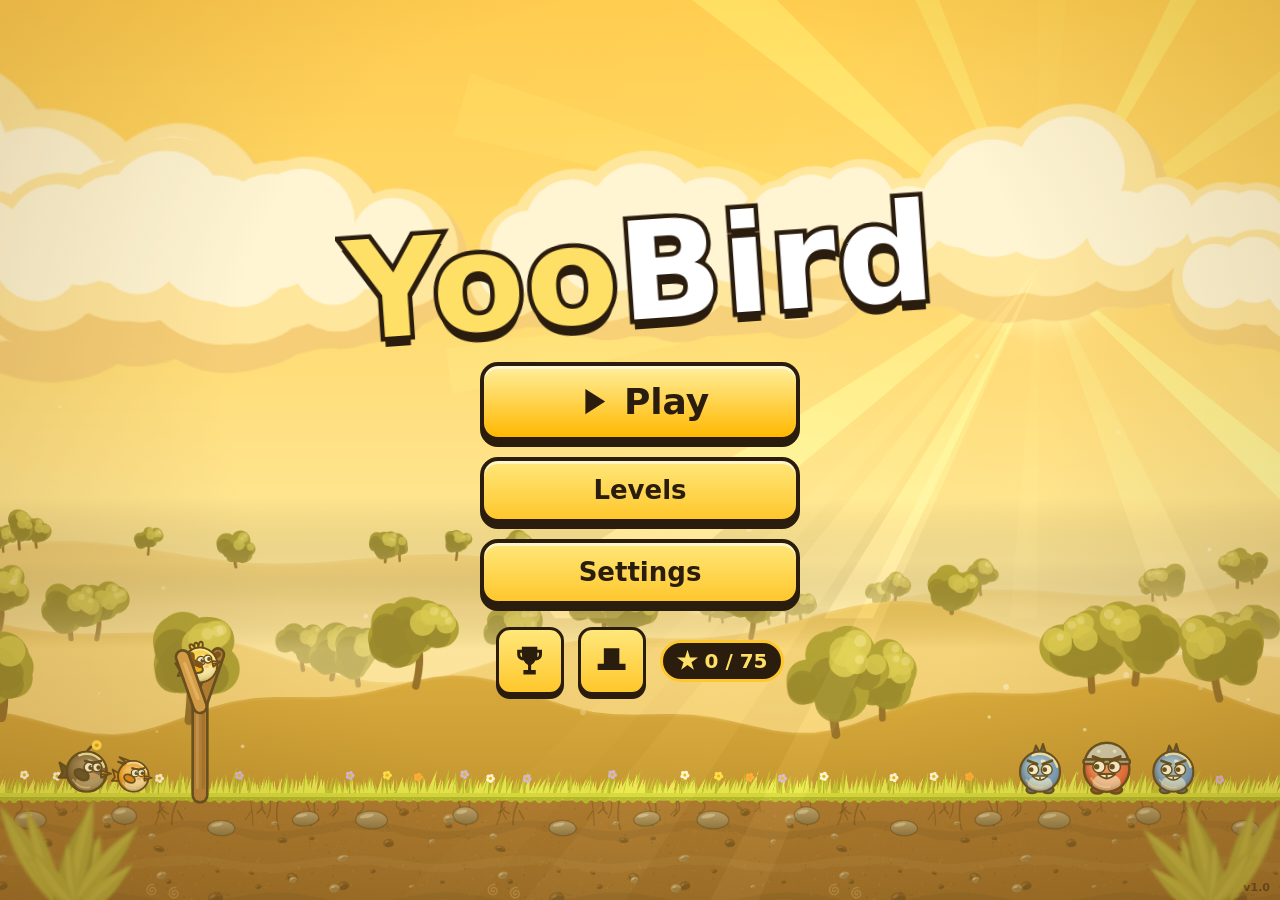
<file: index.html>
<!DOCTYPE html>
<html lang="ru">
<head>
  <meta charset="utf-8">
  <meta name="viewport" content="width=device-width, initial-scale=1, maximum-scale=1, user-scalable=no, viewport-fit=cover">
  <meta name="theme-color" content="#FFC72C">
  <title>YooBird</title>
  <link rel="stylesheet" href="style.css">
</head>
<body>
  <div id="app">
    <canvas id="game"></canvas>

    <!-- Игровой HUD -->
    <div id="hud" class="hidden">
      <div class="hud-left">
        <button class="icon-btn" data-action="pause" aria-label="Пауза">
          <svg viewBox="0 0 24 24"><rect x="6" y="5" width="4" height="14" rx="1.5"/><rect x="14" y="5" width="4" height="14" rx="1.5"/></svg>
        </button>
        <button class="icon-btn" data-action="restart" aria-label="Заново">
          <svg viewBox="0 0 24 24"><path d="M12 5V2L7 6l5 4V7a5 5 0 1 1-5 5H5a7 7 0 1 0 7-7z"/></svg>
        </button>
      </div>
      <div class="hud-mid"><div class="hud-title" id="hud-level"></div><div class="hud-enemies" aria-label="Осталось врагов"><i></i><b id="hud-enemies">0</b></div></div>
      <div class="hud-score"><span data-i18n="score">Очки</span><b id="hud-score">0</b><div class="star-bar"><span id="star-fill"></span><i id="star-t1"></i><i id="star-t2"></i></div></div>
    </div>

    <!-- Бустеры: по одному бесплатно за попытку -->
    <div id="boosters" class="hidden">
      <button class="boost" data-action="booster" data-b="sight" id="b-sight" aria-label="Прицел">
        <svg viewBox="0 0 24 24"><circle cx="12" cy="12" r="7" fill="none"/><circle cx="12" cy="12" r="2"/><path d="M12 1v5M12 18v5M1 12h5M18 12h5" fill="none"/></svg>
        <i>1</i><span data-i18n="bSight">Прицел</span>
      </button>
      <button class="boost" data-action="booster" data-b="power" id="b-power" aria-label="Мощь">
        <svg viewBox="0 0 24 24"><path d="M13 2L4 14h6l-1 8 9-12h-6z"/></svg>
        <i>1</i><span data-i18n="bPower">Мощь</span>
      </button>
      <button class="boost" data-action="booster" data-b="quake" id="b-quake" aria-label="Землетрясение">
        <svg viewBox="0 0 24 24"><path d="M2 14l3-4 3 6 3-9 3 8 3-5 3 4 2-2" fill="none"/><path d="M2 20h20" fill="none"/></svg>
        <i>1</i><span data-i18n="bQuake">Тряска</span>
      </button>
    </div>

    <!-- Ядерка: за просмотр рекламы, одна на попытку -->
    <button id="nuke-btn" class="hidden" data-action="nuke" aria-label="Царь-Бомба">
      <svg viewBox="0 0 24 24" class="tre"><circle cx="11" cy="14.5" r="7.5"/><path d="M5.6 8.2 5 3.6l2.6 2L10 2.6l2.4 3 2.6-2-.6 4.6z" fill="#FFF1A8"/><path d="M16.4 9.4c1.6-1.4 2.6-2.8 2.4-4.4" fill="none" stroke-width="1.8" stroke-linecap="round"/><circle cx="19" cy="4.2" r="1.6" fill="#FF6B1F"/><ellipse cx="8.4" cy="12.4" rx="2" ry="1.1" fill="rgba(255,255,255,.35)" transform="rotate(-35 8.4 12.4)"/></svg>
      <b class="ad-badge"><svg viewBox="0 0 24 24"><path d="M8 5v14l11-7z"/></svg></b>
      <b class="stock-badge" id="nuke-stock"></b>
      <span data-i18n="bNuke">Царь-Бомба</span>
    </button>

    <div id="toast" class="hidden"></div>
    <div id="level-banner" class="hidden"><b></b><span></span></div>
    <div id="ach-toast" class="hidden"><svg viewBox="0 0 24 24"><path d="M7 3h10v2h3v3a4 4 0 0 1-4 4h-.3A5 5 0 0 1 13 14.9V18h3v3H8v-3h3v-3.1A5 5 0 0 1 8.3 12H8a4 4 0 0 1-4-4V5h3zm0 4H6v1a2 2 0 0 0 1.2 1.8zm10 0v2.8A2 2 0 0 0 18 8V7z"/></svg><div><small data-i18n="achNew">Достижение!</small><b></b></div></div>

    <!-- Загрузка -->
    <section id="screen-loading" class="screen">
      <div class="logo">Yoo<span>Bird</span></div>
      <div class="loader"><span></span></div>
      <p class="muted" data-i18n="loading">Загрузка…</p>
      <p class="tip" id="load-tip"></p>
      <div class="age-mark" aria-label="Возрастное ограничение 6+">6+</div>
    </section>

    <!-- Переход между уровнями: явная загрузка (межстраничная реклама показывается только здесь) -->
    <section id="screen-transit" class="screen hidden">
      <div class="loader"><span></span></div>
      <p class="muted" data-i18n="loadingLevel">Загружаем уровень…</p>
    </section>

    <!-- Ядерка за рекламу: перед показом прямо говорим, что получит игрок -->
    <section id="screen-nuke" class="screen modal hidden">
      <div class="panel">
        <h2 class="title" data-i18n="nukeTitle">Царь-Бомба</h2>
        <p class="muted" data-i18n="nukeDesc">Посмотри рекламу — и сбрось Царь-Бомбу: она сносит половину уровня. Одна на попытку.</p>
        <p class="tip" id="nuke-offer-how"></p>
        <button class="btn btn-ad btn-big" data-action="nuke-ad">
          <svg viewBox="0 0 24 24"><rect x="2" y="5" width="20" height="14" rx="3"/><path d="M10 9v6l5-3z" fill="#FFC72C"/></svg>
          <span data-i18n="nukeWatch">Смотреть рекламу</span>
        </button>
        <button class="btn btn-small" data-action="nuke-cancel"><span data-i18n="nukeCancel">Не сейчас</span></button>
      </div>
    </section>

    <!-- Главное меню -->
    <section id="screen-menu" class="screen hidden">
      <div class="logo">Yoo<span>Bird</span></div>
      <div class="menu-col">
        <button class="btn btn-big" data-action="play">
          <svg viewBox="0 0 24 24"><path d="M8 5v14l11-7z"/></svg><span data-i18n="play">Играть</span>
        </button>
        <button class="btn" data-action="levels"><span data-i18n="levels">Уровни</span></button>
        <button class="btn" data-action="settings"><span data-i18n="settings">Настройки</span></button>
      </div>
      <div class="menu-row">
        <button class="icon-btn big" data-action="ach" aria-label="Достижения"><svg viewBox="0 0 24 24"><path d="M7 3h10v2h3v3a4 4 0 0 1-4 4h-.3A5 5 0 0 1 13 14.9V18h3v3H8v-3h3v-3.1A5 5 0 0 1 8.3 12H8a4 4 0 0 1-4-4V5h3zm0 4H6v1a2 2 0 0 0 1.2 1.8zm10 0v2.8A2 2 0 0 0 18 8V7z"/></svg></button>
        <button class="icon-btn big" data-action="wardrobe" aria-label="Наряды"><svg viewBox="0 0 24 24"><path d="M7 4h10v10h4v4H3v-4h4z"/></svg></button>
        <button class="icon-btn big vk-only hidden" data-action="share" aria-label="Поделиться"><svg viewBox="0 0 24 24"><path d="M18 16a3 3 0 0 0-2.4 1.2l-6.7-3.5a3 3 0 0 0 0-1.4l6.7-3.5A3 3 0 1 0 15 7c0 .2 0 .5.1.7L8.4 11.2a3 3 0 1 0 0 3.6l6.7 3.5A3 3 0 1 0 18 16z"/></svg></button>
        <button class="icon-btn big vk-only hidden" data-action="favorite" aria-label="В избранное"><svg viewBox="0 0 24 24"><path d="M12 2l3 6.6 7.1.8-5.3 4.8 1.5 7-6.3-3.6-6.3 3.6 1.5-7L1.9 9.4 9 8.6z"/></svg></button>
        <div class="total-stars"><i></i><b class="ts-val">0 / 75</b></div>
      </div>
      <div class="version">v1.0</div>
    </section>

    <!-- Выбор уровня -->
    <section id="screen-levels" class="screen hidden">
      <div class="levels-head"><h2 class="title" data-i18n="levels">Уровни</h2><div class="total-stars"><i></i><b class="ts-val">0 / 45</b></div></div>
      <div class="world-bar">
        <button class="icon-btn world-arrow" id="world-prev" data-action="world-prev" aria-label="Предыдущий мир"><svg viewBox="0 0 24 24"><path d="M15 5l-7 7 7 7z"/></svg></button>
        <div class="world-title"><b id="world-name"></b><span class="world-dots"><i></i><i></i></span></div>
        <button class="icon-btn world-arrow" id="world-next" data-action="world-next" aria-label="Следующий мир"><svg viewBox="0 0 24 24"><path d="M9 5l7 7-7 7z"/></svg></button>
      </div>
      <div id="level-grid" class="level-grid"></div>
      <button class="btn btn-small" data-action="back"><span data-i18n="back">Назад</span></button>
    </section>

    <!-- Настройки -->
    <section id="screen-settings" class="screen modal hidden">
      <div class="panel">
        <h2 class="title" data-i18n="settings">Настройки</h2>
        <div class="row">
          <span data-i18n="music">Музыка</span>
          <button class="toggle" id="tg-music" data-action="toggle-music"><i></i></button>
        </div>
        <div class="row">
          <span data-i18n="sounds">Звуки</span>
          <button class="toggle" id="tg-sfx" data-action="toggle-sfx"><i></i></button>
        </div>
        <div class="row">
          <span data-i18n="language">Язык</span>
          <div class="seg">
            <button data-action="lang" data-lang="ru">RU</button>
            <button data-action="lang" data-lang="en">EN</button>
          </div>
        </div>
        <div class="row">
          <span data-i18n="vibration">Вибрация</span>
          <button class="toggle" id="tg-vib" data-action="toggle-vib"><i></i></button>
        </div>
        <button class="btn btn-small btn-danger" data-action="reset" id="btn-reset"><span data-i18n="reset">Сбросить прогресс</span></button>
        <button class="btn btn-small" data-action="back"><span data-i18n="back">Назад</span></button>
      </div>
    </section>

    <!-- Пауза -->
    <section id="screen-pause" class="screen modal hidden">
      <div class="panel">
        <h2 class="title" data-i18n="pause">Пауза</h2>
        <p class="tip" id="pause-tip"></p>
        <button class="btn" data-action="resume"><span data-i18n="resume">Продолжить</span></button>
        <button class="btn" data-action="restart"><span data-i18n="restart">Заново</span></button>
        <div class="row-btns">
          <button class="icon-btn big" data-action="toggle-music" id="pz-music" aria-label="Музыка">
            <svg viewBox="0 0 24 24"><path d="M9 18V6l10-2v12"/><circle cx="6.5" cy="18" r="2.5"/><circle cx="16.5" cy="16" r="2.5"/></svg>
          </button>
          <button class="icon-btn big" data-action="toggle-sfx" id="pz-sfx" aria-label="Звуки">
            <svg viewBox="0 0 24 24"><path d="M4 9h4l5-4v14l-5-4H4z"/><path class="wave" d="M16 8.5a5 5 0 0 1 0 7M18.5 6a8.5 8.5 0 0 1 0 12" fill="none"/></svg>
          </button>
          <button class="icon-btn big" data-action="menu" aria-label="Меню">
            <svg viewBox="0 0 24 24"><path d="M3 11l9-8 9 8v10h-6v-6H9v6H3z"/></svg>
          </button>
        </div>
      </div>
    </section>

    <!-- Победа -->
    <section id="screen-win" class="screen modal hidden">
      <div class="panel">
        <h2 class="title" data-i18n="winTitle">Уровень пройден!</h2>
        <div class="stars"><i></i><i></i><i></i></div>
        <div class="result-score"><b id="win-score">0</b></div>
        <div class="muted"><span data-i18n="best">Рекорд</span>: <span id="win-best">0</span> <span id="win-record" class="badge hidden" data-i18n="newRecord">Новый рекорд!</span></div>
        <div class="win-stats" id="win-stats"></div>
        <div class="muted" id="win-next"></div>
        <div class="badge win-nuke hidden" id="win-nuke" data-i18n="nukeEarned">+1 Царь-Бомба в запас за три звезды!</div>
        <p id="win-alldone" class="muted hidden" data-i18n="allDone"></p>
        <div class="row-btns">
          <button class="icon-btn big" data-action="menu" aria-label="Меню"><svg viewBox="0 0 24 24"><path d="M3 11l9-8 9 8v10h-6v-6H9v6H3z"/></svg></button>
          <button class="icon-btn big" data-action="restart" aria-label="Заново"><svg viewBox="0 0 24 24"><path d="M12 5V2L7 6l5 4V7a5 5 0 1 1-5 5H5a7 7 0 1 0 7-7z"/></svg></button>
          <button class="icon-btn big vk-only hidden" data-action="share" aria-label="Поделиться"><svg viewBox="0 0 24 24"><path d="M18 16a3 3 0 0 0-2.4 1.2l-6.7-3.5a3 3 0 0 0 0-1.4l6.7-3.5A3 3 0 1 0 15 7c0 .2 0 .5.1.7L8.4 11.2a3 3 0 1 0 0 3.6l6.7 3.5A3 3 0 1 0 18 16z"/></svg></button>
          <button class="btn btn-next" data-action="next" id="btn-next"><span data-i18n="next">Дальше</span><svg viewBox="0 0 24 24"><path d="M8 5v14l11-7z"/></svg></button>
        </div>
        <button class="btn btn-ad btn-small" data-action="ad-boost" id="btn-boost-ad">
          <svg viewBox="0 0 24 24"><rect x="2" y="5" width="20" height="14" rx="3"/><path d="M10 9v6l5-3z" fill="#3D8BFD"/></svg>
          <span data-i18n="adBoost">Реклама: бустеры ×2 на следующем уровне</span>
        </button>
      </div>
    </section>

    <!-- Поражение -->
    <section id="screen-lose" class="screen modal hidden">
      <div class="panel">
        <h2 class="title" data-i18n="loseTitle">Чувачки уцелели!</h2>
        <p class="muted" id="lose-left"></p>
        <p class="tip" id="lose-tip"></p>
        <button class="btn btn-big" data-action="retry"><span data-i18n="retry">Попробовать ещё раз</span></button>
        <button class="btn btn-ad" data-action="watch-ad" id="btn-ad">
          <svg viewBox="0 0 24 24"><rect x="2" y="5" width="20" height="14" rx="3"/><path d="M10 9v6l5-3z" fill="#FFC72C"/></svg>
          <span data-i18n="watchAd">Реклама: +1 птенец</span> <em id="ad-left">(2)</em>
        </button>
        <button class="btn btn-small" data-action="menu"><span data-i18n="menu">Меню</span></button>
      </div>
    </section>

    <!-- Достижения -->
    <section id="screen-ach" class="screen modal hidden">
      <div class="panel wide">
        <h2 class="title" data-i18n="achTitle">Достижения</h2>
        <div id="ach-list" class="ach-list"></div>
        <button class="btn btn-small" data-action="close-ach"><span data-i18n="back">Назад</span></button>
      </div>
    </section>

    <!-- Наряды птенцов -->
    <section id="screen-wardrobe" class="screen modal hidden">
      <div class="panel wide">
        <h2 class="title" data-i18n="wardTitle">Наряды</h2>
        <p class="muted" data-i18n="wardSub">Открываются за звёзды</p>
        <div id="skin-list" class="skin-list"></div>
        <button class="btn btn-small" data-action="close-wardrobe"><span data-i18n="back">Назад</span></button>
      </div>
    </section>

    <!-- Карточка знакомства с новым элементом -->
    <section id="screen-intro" class="screen modal hidden">
      <div class="panel intro-card">
        <small class="intro-new" data-i18n="introNew">Новинка!</small>
        <canvas id="intro-canvas" width="480" height="360"></canvas>
        <h2 class="title" id="intro-title"></h2>
        <p class="muted" id="intro-text"></p>
        <button class="btn" data-action="intro-ok"><span data-i18n="gotIt">Понятно!</span></button>
      </div>
    </section>

    <!-- Имитация рекламы вне ВК (для разработки) -->
    <div id="dev-ad" class="hidden">
      <div class="dev-ad-box">
        <p data-i18n="devAd">Здесь будет реклама ВКонтакте</p>
        <div class="dev-ad-bar"><span></span></div>
      </div>
    </div>

  </div>

  <script src="vk-bridge.min.js"></script>
  <script src="matter.min.js"></script>
  <script src="sim.js"></script>
  <script src="levels.js"></script>
  <script src="i18n.js"></script>
  <script src="audio.js"></script>
  <script src="platform.js"></script>
  <script src="render.js"></script>
  <script src="game.js"></script>
  <script src="ui.js"></script>
</body>
</html>
</file>
<file: style.css>
/* YooBird — стили. Палитра интерфейса задана переменными ниже. */
:root {
  --yellow: #FFC72C;
  --yellow-hi: #FFE066;
  --yellow-pale: #FFF6D6;
  --orange: #FF9A1F;
  --dark: #2B1D0E;
  --dark-2: #5A3B12;
  --panel: #FFF3C4;
  --ok: #7BC043;
  --ad: #3D8BFD;
  --font: "Trebuchet MS", "Arial Rounded MT Bold", "Segoe UI", system-ui, -apple-system, Roboto, sans-serif;
}

* { box-sizing: border-box; margin: 0; padding: 0; -webkit-tap-highlight-color: transparent; }
html, body {
  width: 100%; height: 100%; overflow: hidden; background: #FFD95A;
  font-family: var(--font); color: var(--dark);
  user-select: none; -webkit-user-select: none; -webkit-touch-callout: none;
  touch-action: none; overscroll-behavior: none;
}
#app { position: fixed; inset: 0; }
canvas#game { position: absolute; inset: 0; display: block; touch-action: none; }
.hidden { display: none !important; }

/* ---------- Экраны ---------- */
.screen {
  position: absolute; inset: 0; z-index: 10;
  display: flex; flex-direction: column; align-items: center; justify-content: center;
  gap: clamp(10px, 2.4vmin, 22px); padding: 16px;
}
#screen-loading { background: radial-gradient(circle at 50% 35%, #FFF1A8, #FFC72C 70%); }
#screen-menu, #screen-levels { background: rgba(255, 214, 80, 0.25); }
.modal { background: rgba(43, 29, 14, 0.55); z-index: 20; }

.logo {
  font-weight: 900; font-size: clamp(56px, 15vmin, 150px); letter-spacing: 1px; line-height: 1;
  color: var(--yellow-hi);
  -webkit-text-stroke: clamp(4px, 1vmin, 9px) var(--dark); paint-order: stroke fill;
  text-shadow: 0 clamp(5px, 1.2vmin, 10px) 0 var(--dark);
  transform: rotate(-4deg);
  animation: logo-bob 3s ease-in-out infinite;
}
.logo span { color: #fff; }
@keyframes logo-bob { 50% { transform: rotate(-2deg) translateY(-6px); } }

.title {
  font-size: clamp(24px, 5.5vmin, 44px); font-weight: 900; color: var(--yellow-hi); text-align: center;
  -webkit-text-stroke: 5px var(--dark); paint-order: stroke fill;
}
.muted { color: var(--dark-2); font-weight: 700; font-size: clamp(13px, 2.6vmin, 18px); text-align: center; }

.menu-col { display: flex; flex-direction: column; gap: clamp(10px, 2vmin, 16px); align-items: stretch; min-width: min(320px, calc(var(--vw, 1vw) * 70)); }

/* ---------- Кнопки ---------- */
.btn {
  display: inline-flex; align-items: center; justify-content: center; gap: 10px;
  font-family: var(--font); font-weight: 900; font-size: clamp(17px, 3.6vmin, 26px); color: var(--dark);
  background: linear-gradient(#FFE77A, var(--yellow));
  border: 4px solid var(--dark); border-radius: 18px;
  padding: clamp(8px, 1.8vmin, 14px) clamp(18px, 4vmin, 34px);
  box-shadow: 0 6px 0 var(--dark), inset 0 3px 0 rgba(255, 255, 255, 0.6);
  cursor: pointer; transition: transform 0.06s, box-shadow 0.06s;
}
.btn:active { transform: translateY(4px); box-shadow: 0 2px 0 var(--dark), inset 0 3px 0 rgba(255, 255, 255, 0.6); }
.btn svg { width: 1.2em; height: 1.2em; fill: var(--dark); }
.btn-big { font-size: clamp(22px, 5vmin, 36px); background: linear-gradient(#FFEF9C, #FFB800); }
.btn-small { font-size: clamp(14px, 2.8vmin, 20px); padding: 8px 22px; }
.btn-ad { background: linear-gradient(#78B2FF, var(--ad)); color: #fff; }
.btn-ad svg { fill: #fff; }
.btn-next { background: linear-gradient(#B8E986, var(--ok)); }

.icon-btn {
  width: clamp(40px, 8vmin, 56px); height: clamp(40px, 8vmin, 56px);
  display: inline-flex; align-items: center; justify-content: center;
  background: linear-gradient(#FFE77A, var(--yellow)); border: 3px solid var(--dark); border-radius: 14px;
  box-shadow: 0 4px 0 var(--dark); cursor: pointer;
}
.icon-btn:active { transform: translateY(3px); box-shadow: 0 1px 0 var(--dark); }
.icon-btn svg { width: 60%; height: 60%; fill: var(--dark); stroke: var(--dark); stroke-width: 0; }
.icon-btn svg .wave { stroke-width: 2.2; stroke-linecap: round; }
.icon-btn svg path[d^="M9 18"] { fill: none; stroke-width: 2.2; }
.icon-btn.big { width: clamp(52px, 10vmin, 68px); height: clamp(52px, 10vmin, 68px); }
.icon-btn.off { background: linear-gradient(#E8DCC0, #C9B990); position: relative; }
.icon-btn.off::after {
  content: ""; position: absolute; width: 70%; height: 4px; background: #D43A2A; border-radius: 2px; transform: rotate(-45deg);
  box-shadow: 0 0 0 2px var(--dark);
}

/* ---------- Панели ---------- */
.panel {
  background: var(--panel); border: 5px solid var(--dark); border-radius: 26px;
  box-shadow: 0 10px 0 var(--dark), inset 0 0 0 6px #FFE27A;
  padding: clamp(16px, 3.5vmin, 30px) clamp(20px, 5vmin, 44px);
  display: flex; flex-direction: column; align-items: stretch; gap: clamp(10px, 2vmin, 16px);
  min-width: min(380px, calc(var(--vw, 1vw) * 88)); max-width: calc(var(--vw, 1vw) * 92); max-height: calc(var(--vh, 1vh) * 94); overflow: auto;
  animation: pop-in 0.25s cubic-bezier(.2, 1.6, .5, 1);
}
@keyframes pop-in { from { transform: scale(0.7); opacity: 0; } }
.row { display: flex; align-items: center; justify-content: space-between; gap: 20px; font-weight: 900; font-size: clamp(16px, 3.2vmin, 22px); }
.row-btns { display: flex; gap: 12px; justify-content: center; align-items: center; flex-wrap: wrap; }

.toggle { width: 74px; height: 40px; border-radius: 20px; border: 3px solid var(--dark); background: #CDBF9A; position: relative; cursor: pointer; transition: background 0.15s; }
.toggle i { position: absolute; top: 3px; left: 3px; width: 28px; height: 28px; border-radius: 50%; background: #fff; border: 3px solid var(--dark); transition: left 0.15s; }
.toggle.on { background: var(--ok); }
.toggle.on i { left: 37px; }

.seg { display: flex; border: 3px solid var(--dark); border-radius: 12px; overflow: hidden; }
.seg button { font-family: var(--font); font-weight: 900; font-size: 16px; padding: 6px 14px; border: 0; background: #F3E3B0; color: var(--dark); cursor: pointer; }
.seg button + button { border-left: 3px solid var(--dark); }
.seg button.active { background: var(--yellow); }

/* ---------- Уровни ---------- */
.level-grid { display: grid; grid-template-columns: repeat(8, auto); gap: clamp(8px, 1.8vmin, 18px); justify-content: center; }
.level-card {
  width: clamp(64px, min(calc(var(--vw, 1vw) * 10.4), calc(var(--vh, 1vh) * 22)), 138px); aspect-ratio: 1 / 1.05; border-width: 4px; border-radius: 20px;
  background: linear-gradient(#FFF1A8, var(--yellow)); border: 5px solid var(--dark); border-radius: 24px;
  box-shadow: 0 8px 0 var(--dark); cursor: pointer; font-family: var(--font); color: var(--dark);
  display: flex; flex-direction: column; align-items: center; justify-content: center; gap: 4px; position: relative;
}
.level-card:active { transform: translateY(5px); box-shadow: 0 3px 0 var(--dark); }
.level-card .num { font-size: clamp(26px, 6.5vmin, 54px); font-weight: 900; -webkit-text-stroke: 3px var(--dark); color: #fff; paint-order: stroke fill; line-height: 1; }
.level-card .name { font-weight: 900; font-size: clamp(8.5px, 1.75vmin, 14px); text-align: center; line-height: 1.1; padding: 0 3px; max-width: 100%; overflow-wrap: anywhere; }
.level-card .mini-stars { display: flex; gap: 3px; }
.level-card .mini-stars i { width: clamp(13px, 2.8vmin, 22px); height: clamp(13px, 2.8vmin, 22px); background: rgba(43,29,14,0.22); clip-path: var(--star); }
.level-card .mini-stars i.on { background: #FF8A00; }
.level-card.locked { background: linear-gradient(#E5DAC0, #C3B48E); cursor: not-allowed; }
.level-card.locked .num { opacity: 0.35; }
.level-card .lock { position: absolute; width: 40%; height: 40%; fill: var(--dark); opacity: 0.85; top: 22%; }

/* ---------- Звёзды ---------- */
:root { --star: polygon(50% 0%, 61% 35%, 98% 35%, 68% 57%, 79% 91%, 50% 70%, 21% 91%, 32% 57%, 2% 35%, 39% 35%); }
.stars { display: flex; justify-content: center; align-items: flex-end; gap: 6px; }
.stars i { width: clamp(52px, 11vmin, 84px); height: clamp(52px, 11vmin, 84px); background: var(--dark); clip-path: var(--star); position: relative; }
.stars i:nth-child(2) { width: clamp(64px, 14vmin, 104px); height: clamp(64px, 14vmin, 104px); margin-bottom: 10px; }
.stars i::after { content: ""; position: absolute; inset: 12%; clip-path: var(--star); background: #D8C9A0; }
.stars i.on::after { background: linear-gradient(#FFF6B0, #FFC400); animation: star-pop 0.35s cubic-bezier(.2, 1.8, .5, 1); }
@keyframes star-pop { from { transform: scale(0.2); } }
.result-score { text-align: center; font-size: clamp(30px, 7vmin, 52px); font-weight: 900; color: #fff; -webkit-text-stroke: 5px var(--dark); paint-order: stroke fill; }
.badge { background: var(--orange); color: #fff; border-radius: 8px; padding: 2px 8px; margin-left: 4px; }

/* ---------- HUD ---------- */
#hud {
  position: absolute; left: 0; right: 0; top: 0; z-index: 5;
  display: flex; align-items: flex-start; justify-content: space-between; gap: 10px;
  padding: max(10px, var(--sa-top, env(safe-area-inset-top))) max(12px, var(--sa-right, env(safe-area-inset-right))) 0 max(12px, var(--sa-left, env(safe-area-inset-left)));
  pointer-events: none;
}
#hud > * { pointer-events: auto; }
.hud-left { display: flex; gap: 10px; }
.hud-title {
  font-weight: 900; font-size: clamp(14px, 3vmin, 22px); background: var(--panel); border: 3px solid var(--dark);
  border-radius: 14px; padding: 6px 14px; box-shadow: 0 4px 0 var(--dark); white-space: nowrap; pointer-events: none !important;
}
.hud-score {
  display: flex; flex-direction: column; align-items: flex-end; font-weight: 900; font-size: clamp(11px, 2vmin, 14px); pointer-events: none !important;
}
.hud-score b { font-size: clamp(22px, 5vmin, 38px); color: #fff; -webkit-text-stroke: 4px var(--dark); paint-order: stroke fill; line-height: 1; }

#toast {
  position: absolute; left: 50%; top: clamp(64px, 14vmin, 100px); transform: translateX(-50%); z-index: 6;
  background: var(--dark); color: var(--yellow-hi); font-weight: 900; font-size: clamp(14px, 3vmin, 22px);
  padding: 10px 20px; border-radius: 14px; border: 3px solid var(--yellow); max-width: calc(var(--vw, 1vw) * 90); text-align: center;
  animation: toast-in 0.3s ease-out; pointer-events: none;
}
@keyframes toast-in { from { transform: translate(-50%, -20px); opacity: 0; } }

.loader { width: min(320px, calc(var(--vw, 1vw) * 70)); height: 22px; border: 4px solid var(--dark); border-radius: 12px; background: var(--yellow-pale); overflow: hidden; }
.loader span { display: block; height: 100%; width: 0; background: var(--orange); transition: width 0.3s; }

#dev-ad { position: absolute; inset: 0; z-index: 50; background: rgba(0, 0, 0, 0.85); display: flex; align-items: center; justify-content: center; }
.dev-ad-box { background: #fff; border-radius: 18px; padding: 30px 40px; text-align: center; font-weight: 900; font-size: 20px; display: flex; flex-direction: column; gap: 16px; }
.dev-ad-bar { width: 260px; height: 12px; background: #ddd; border-radius: 6px; overflow: hidden; }
.dev-ad-bar span { display: block; height: 100%; width: 0; background: var(--ad); }

#rotate { position: absolute; inset: 0; z-index: 100; background: var(--yellow); display: none; flex-direction: column; align-items: center; justify-content: center; gap: 20px; font-weight: 900; font-size: 22px; text-align: center; padding: 30px; }
#rotate svg { width: 90px; height: 90px; fill: none; stroke: var(--dark); stroke-width: 1.8; animation: rot 2s ease-in-out infinite; }
@keyframes rot { 50% { transform: rotate(-90deg); } }
/* Вертикальный телефон: игра поворачивается сама (Game.layout), заглушка «поверни устройство» не нужна */

/* ---------- Бустеры ---------- */
#boosters {
  position: absolute; z-index: 5; display: flex; flex-direction: column; gap: clamp(6px, 1.4vmin, 12px);
  left: max(12px, var(--sa-left, env(safe-area-inset-left))); top: calc(max(10px, var(--sa-top, env(safe-area-inset-top))) + clamp(52px, 10vmin, 70px));
}
.boost {
  position: relative; width: clamp(44px, 8.5vmin, 62px); height: clamp(44px, 8.5vmin, 62px);
  display: flex; flex-direction: column; align-items: center; justify-content: center; gap: 1px;
  background: linear-gradient(#FFF3B8, #FFD54A); border: 3px solid var(--dark); border-radius: 50%;
  box-shadow: 0 4px 0 var(--dark); cursor: pointer; font-family: var(--font); color: var(--dark);
}
.boost:active { transform: translateY(3px); box-shadow: 0 1px 0 var(--dark); }
.boost svg { width: 46%; height: 46%; fill: var(--dark); stroke: var(--dark); stroke-width: 2.2; stroke-linecap: round; stroke-linejoin: round; }
.boost span { font-size: clamp(7px, 1.4vmin, 10px); font-weight: 900; line-height: 1; }
.boost i {
  position: absolute; top: -6px; right: -6px; min-width: 20px; height: 20px; border-radius: 10px; padding: 0 4px;
  background: var(--ok); color: #fff; font-style: normal; font-weight: 900; font-size: 12px; line-height: 15px; border: 2px solid var(--dark);
}
.boost.active { background: linear-gradient(#FFB36B, #FF7A00); box-shadow: 0 0 0 4px #fff, 0 4px 0 var(--dark); }
.boost.used { filter: grayscale(1); opacity: 0.45; }
.boost.used i { background: #9A8F78; }
.boost.na { opacity: 0.6; }

/* ---------- Ядерка ---------- */
#nuke-btn {
  position: absolute; z-index: 5;
  right: max(14px, var(--sa-right, env(safe-area-inset-right))); bottom: max(14px, var(--sa-bottom, env(safe-area-inset-bottom)));
  width: clamp(62px, 12vmin, 86px); height: clamp(62px, 12vmin, 86px); border-radius: 50%;
  border: 4px solid var(--dark); background: radial-gradient(circle at 40% 35%, #FFF07A, #FFC400 55%, #F08A00);
  box-shadow: 0 5px 0 var(--dark); cursor: pointer; font-family: var(--font); color: var(--dark);
  display: flex; flex-direction: column; align-items: center; justify-content: center;
  animation: nuke-lure 4s ease-in-out infinite;
}
#nuke-btn .tre { width: 54%; height: 54%; fill: var(--dark); stroke: var(--dark); animation: bomb-wobble 2.6s ease-in-out infinite; }
@keyframes bomb-wobble { 0%, 100% { transform: rotate(-6deg); } 50% { transform: rotate(6deg); } }
#nuke-btn span { font-size: clamp(7px, 1.4vmin, 10px); font-weight: 900; margin-top: -2px; white-space: nowrap; letter-spacing: -0.2px; }
#nuke-btn .ad-badge {
  position: absolute; top: -8px; left: -8px; width: 26px; height: 26px; border-radius: 50%; background: var(--ad); border: 2px solid var(--dark);
  display: flex; align-items: center; justify-content: center;
}
#nuke-btn .ad-badge svg { width: 14px; height: 14px; fill: #fff; }
#nuke-btn:active { transform: translateY(4px); box-shadow: 0 1px 0 var(--dark); }
#nuke-btn.tempt { animation: nuke-lure 4s ease-in-out infinite, nuke-tempt 1.6s ease-in-out 2; }
#nuke-btn.used { filter: grayscale(1); opacity: 0.35; animation: none; pointer-events: none; }
#nuke-btn.used .tre { animation: none; }
/* Мягкое «манящее» свечение: раз в несколько секунд, без мигания */
@keyframes nuke-lure {
  0%, 70%, 100% { box-shadow: 0 5px 0 var(--dark), 0 0 0 0 rgba(255,140,0,0); }
  82% { box-shadow: 0 5px 0 var(--dark), 0 0 22px 8px rgba(255,150,0,0.55); }
}
@keyframes nuke-spin { to { transform: rotate(360deg); } }
@keyframes nuke-tempt { 50% { transform: scale(1.12) rotate(-6deg); } }
#btn-ad em { font-style: normal; opacity: 0.85; }
@media (prefers-reduced-motion: reduce) { #nuke-btn, #nuke-btn .tre { animation: none !important; } }

/* Подпись «Очки» читается и на ночном небе */
.hud-score span { color: #fff; -webkit-text-stroke: 3px var(--dark); paint-order: stroke fill; }

/* Блик пробегает по главной кнопке */
.btn-big { position: relative; overflow: hidden; }
.btn-big::after {
  content: ""; position: absolute; top: 0; bottom: 0; left: -60%; width: 40%;
  background: linear-gradient(100deg, transparent, rgba(255,255,255,0.75), transparent);
  transform: skewX(-20deg); animation: btn-shine 3.2s ease-in-out infinite; pointer-events: none;
}
@keyframes btn-shine { 0%, 60% { left: -60%; } 100% { left: 130%; } }
/* Плавное появление экранов */
.screen:not(.hidden) { animation: screen-in 0.22s ease-out; }
@keyframes screen-in { from { opacity: 0; } }
.level-card:not(.locked):hover { filter: brightness(1.06); transform: translateY(-2px); }
@media (prefers-reduced-motion: reduce) { .btn-big::after, .screen:not(.hidden) { animation: none; } }

/* ================= Версия 1.0: заставка, достижения, наряды, карточки ================= */
.panel { touch-action: pan-y; }
.panel.wide { min-width: min(640px, calc(var(--vw, 1vw) * 92)); }
.tip { font-size: clamp(12px, 2.3vmin, 16px); font-weight: 700; color: var(--dark-2); text-align: center; max-width: 520px; align-self: center; }
.tip:not(:empty)::before { content: "💡 "; }
#screen-loading .tip { margin-top: 6px; }

/* Меню: ряд значков и счётчик звёзд */
.menu-row { display: flex; gap: clamp(8px, 1.8vmin, 14px); align-items: center; justify-content: center; flex-wrap: wrap; }
.total-stars { display: inline-flex; align-items: center; gap: 6px; background: var(--dark); color: var(--yellow-hi); font-weight: 900;
  font-size: clamp(14px, 2.8vmin, 20px); padding: 6px 14px; border-radius: 999px; border: 3px solid var(--yellow); }
.total-stars i { width: 1.1em; height: 1.1em; background: var(--yellow-hi); clip-path: var(--star); }
.levels-head { display: flex; align-items: center; gap: 16px; }
.version { position: absolute; right: 10px; bottom: 6px; font-size: 11px; font-weight: 700; color: rgba(43,29,14,0.45); }
.btn-danger { background: linear-gradient(#FFB3A3, #F2674F); }

/* Карточки уровней по времени суток */
.level-card.w-sunset:not(.locked) { background: linear-gradient(#FFE0A8, #FF9A3C); }
.level-card.w-dusk:not(.locked) { background: linear-gradient(#F3D3F7, #C07AD6); }
.level-card.w-night:not(.locked) { background: linear-gradient(#C9D4FF, #6C80E0); }
.level-card.w-winter:not(.locked) { background: linear-gradient(#FFFFFF, #A9CFF2); }
.level-card.w-volcano:not(.locked) { background: linear-gradient(#FFC48A, #E2552E); }
.level-card.gold:not(.locked) { box-shadow: 0 8px 0 var(--dark), 0 0 0 4px #FFF3A0 inset; }
.level-card.current { animation: card-pulse 1.5s ease-in-out infinite; }
@keyframes card-pulse { 50% { transform: translateY(-4px) scale(1.04); box-shadow: 0 12px 0 var(--dark); } }

/* HUD: враги и шкала звёзд */
.hud-mid { display: flex; align-items: center; gap: 8px; pointer-events: none !important; }
.hud-enemies { display: inline-flex; align-items: center; gap: 5px; background: var(--panel); border: 3px solid var(--dark); border-radius: 14px;
  padding: 5px 10px; font-weight: 900; font-size: clamp(13px, 2.8vmin, 20px); box-shadow: 0 4px 0 var(--dark); }
.hud-enemies i { width: 1em; height: 1em; border-radius: 50%; background: radial-gradient(circle at 35% 30%, #FF9C8C, #DE3427); border: 2px solid var(--dark); }
.hud-enemies.bump { animation: bump 0.3s ease-out; }
@keyframes bump { 40% { transform: scale(1.3); } }
.star-bar { position: relative; width: clamp(90px, 18vmin, 150px); height: 10px; margin-top: 5px; background: rgba(43,29,14,0.55); border: 2px solid var(--dark); border-radius: 6px; }
.star-bar span { display: block; height: 100%; width: 0; border-radius: 4px; background: linear-gradient(#FFF07A, #FFB800); transition: width 0.35s ease-out; }
.star-bar i { position: absolute; top: 50%; width: 16px; height: 16px; margin: -8px 0 0 -8px; background: #6B5A3A; clip-path: var(--star); transition: background 0.2s, transform 0.2s; }
.star-bar i.on { background: #FFF; transform: scale(1.35); }
#star-t2 { left: 100%; }

/* Заставка уровня */
#level-banner {
  position: absolute; left: 50%; top: 34%; z-index: 7; transform: translate(-50%, -50%); pointer-events: none; text-align: center;
  display: flex; flex-direction: column; align-items: center; animation: banner 2.3s ease-in-out both;
}
#level-banner b { font-size: clamp(34px, 9vmin, 84px); font-weight: 900; color: var(--yellow-hi); -webkit-text-stroke: clamp(5px, 1.1vmin, 10px) var(--dark); paint-order: stroke fill; line-height: 1; }
#level-banner span { font-size: clamp(16px, 4vmin, 34px); font-weight: 900; color: #fff; -webkit-text-stroke: 5px var(--dark); paint-order: stroke fill; }
@keyframes banner {
  0% { opacity: 0; transform: translate(-50%, -50%) scale(0.5) rotate(-6deg); }
  14% { opacity: 1; transform: translate(-50%, -50%) scale(1.08) rotate(-2deg); }
  22%, 78% { opacity: 1; transform: translate(-50%, -50%) scale(1) rotate(-2deg); }
  100% { opacity: 0; transform: translate(-50%, -80%) scale(0.9) rotate(-2deg); }
}

/* Всплывающее достижение */
#ach-toast {
  position: absolute; right: max(12px, var(--sa-right, env(safe-area-inset-right))); top: clamp(70px, 16vmin, 110px); z-index: 60; pointer-events: none;
  display: flex; align-items: center; gap: 10px; background: var(--dark); color: #fff; border: 3px solid var(--yellow); border-radius: 16px;
  padding: 8px 16px 8px 10px; animation: ach-in 2.6s ease-in-out both; max-width: calc(var(--vw, 1vw) * 80);
}
#ach-toast svg { width: 34px; height: 34px; fill: var(--yellow-hi); flex: none; }
#ach-toast small { display: block; color: var(--yellow-hi); font-weight: 700; font-size: 11px; text-transform: uppercase; letter-spacing: 0.06em; }
#ach-toast b { font-size: clamp(14px, 2.8vmin, 19px); }
@keyframes ach-in { 0% { transform: translateX(120%); } 10%, 88% { transform: translateX(0); } 100% { transform: translateX(120%); } }

/* Список достижений */
.ach-list { display: grid; grid-template-columns: repeat(auto-fill, minmax(230px, 1fr)); gap: 8px; max-height: calc(var(--vh, 1vh) * 56); overflow-y: auto; padding: 2px 4px 6px; }
.ach { display: flex; align-items: center; gap: 10px; background: #F1E3B0; border: 3px solid rgba(43,29,14,0.35); border-radius: 14px; padding: 7px 10px; opacity: 0.6; }
.ach i { flex: none; width: 30px; height: 30px; background: #9C8F6E; clip-path: var(--star); }
.ach b { display: block; font-size: 14px; line-height: 1.15; }
.ach small { display: block; font-size: 11px; font-weight: 700; color: var(--dark-2); line-height: 1.2; }
.ach.on { opacity: 1; background: linear-gradient(#FFF6C7, #FFE27A); border-color: var(--dark); }
.ach.on i { background: linear-gradient(#FFB800, #FF8A00); }

/* Наряды */
.skin-list { display: grid; grid-template-columns: repeat(6, 1fr); gap: 8px; }
@media (max-width: 620px) { .skin-list { grid-template-columns: repeat(3, 1fr); } }
.skin { display: flex; flex-direction: column; align-items: center; background: linear-gradient(#FFF6C7, #FFE27A); border: 3px solid var(--dark); border-radius: 16px;
  padding: 4px 4px 6px; cursor: pointer; font-family: var(--font); color: var(--dark); box-shadow: 0 4px 0 var(--dark); }
.skin canvas { width: 92px; height: 100px; max-width: 100%; }
.skin span { font-weight: 900; font-size: 12px; display: inline-flex; align-items: center; gap: 4px; }
.skin span i { width: 13px; height: 13px; background: var(--orange); clip-path: var(--star); }
.skin.locked { background: linear-gradient(#EFE6CE, #CFC2A0); cursor: not-allowed; }
.skin.current { background: linear-gradient(#D6F5B0, #8FD14F); box-shadow: 0 4px 0 var(--dark), 0 0 0 3px #fff inset; }
.skin:active { transform: translateY(3px); box-shadow: 0 1px 0 var(--dark); }

/* Карточка знакомства */
.intro-card { align-items: center; max-width: min(460px, calc(var(--vw, 1vw) * 92)); position: relative; }
.intro-card canvas { width: 240px; height: 180px; max-height: calc(var(--vh, 1vh) * 34); object-fit: contain; }
.intro-new { position: absolute; top: -14px; left: 50%; transform: translateX(-50%) rotate(-3deg); background: var(--orange); color: #fff; font-weight: 900;
  padding: 3px 14px; border-radius: 10px; border: 3px solid var(--dark); font-size: 14px; text-transform: uppercase; letter-spacing: 0.05em; }

/* Итоги уровня */
.win-stats { display: flex; gap: 6px 14px; justify-content: center; flex-wrap: wrap; font-weight: 700; font-size: clamp(12px, 2.3vmin, 15px); color: var(--dark-2); }
.win-stats b { color: var(--dark); }
#win-next:empty { display: none; }
@media (prefers-reduced-motion: reduce) { .level-card.current, #level-banner, #ach-toast { animation-duration: 0.01s; } }

.intro-card { overflow: visible; margin-top: 14px; }
.star-bar { margin-right: 10px; }
.panel.wide { min-width: min(800px, calc(var(--vw, 1vw) * 94)); }
.ach-list { grid-template-columns: repeat(auto-fill, minmax(215px, 1fr)); max-height: calc(var(--vh, 1vh) * 62); }

/* ===== «Объём» кнопок и панелей без шва =====
   box-shadow рисуется только снаружи элемента, и при масштабе экрана 125–150% между обводкой и тенью
   видна светлая линия. filter: drop-shadow рисует тень под всем элементом — стыка нет. */
.btn { box-shadow: inset 0 3px 0 rgba(255, 255, 255, 0.6); filter: drop-shadow(0 6px 0 var(--dark)); }
.btn:active { box-shadow: inset 0 3px 0 rgba(255, 255, 255, 0.6); filter: drop-shadow(0 2px 0 var(--dark)); }
.icon-btn { box-shadow: none; filter: drop-shadow(0 4px 0 var(--dark)); }
.icon-btn:active { box-shadow: none; filter: drop-shadow(0 1px 0 var(--dark)); }
.panel { box-shadow: inset 0 0 0 6px #FFE27A; filter: drop-shadow(0 10px 0 var(--dark)); }
.level-card { box-shadow: none; filter: drop-shadow(0 8px 0 var(--dark)); }
.level-card:active { box-shadow: none; filter: drop-shadow(0 3px 0 var(--dark)); }
.level-card.gold:not(.locked) { box-shadow: inset 0 0 0 4px #FFF3A0; }
.level-card:not(.locked):hover { filter: drop-shadow(0 8px 0 var(--dark)) brightness(1.06); }
@keyframes card-pulse { 50% { transform: translateY(-4px) scale(1.04); filter: drop-shadow(0 12px 0 var(--dark)); } }
.boost { box-shadow: none; filter: drop-shadow(0 4px 0 var(--dark)); }
.boost:active { box-shadow: none; filter: drop-shadow(0 1px 0 var(--dark)); }
.boost.active { box-shadow: 0 0 0 4px #fff; }
.boost.used { filter: grayscale(1) drop-shadow(0 4px 0 var(--dark)); }
#nuke-btn { box-shadow: none; filter: drop-shadow(0 5px 0 var(--dark)); }
#nuke-btn:active { box-shadow: none; filter: drop-shadow(0 1px 0 var(--dark)); }
#nuke-btn.used { filter: grayscale(1) drop-shadow(0 5px 0 var(--dark)); }
@keyframes nuke-lure {
  0%, 70%, 100% { box-shadow: 0 0 0 0 rgba(255, 140, 0, 0); }
  82% { box-shadow: 0 0 22px 8px rgba(255, 150, 0, 0.55); }
}
.hud-title, .hud-enemies { box-shadow: none; filter: drop-shadow(0 4px 0 var(--dark)); }
.skin { box-shadow: none; filter: drop-shadow(0 4px 0 var(--dark)); }
.skin.current { box-shadow: inset 0 0 0 3px #fff; }
.skin:active { box-shadow: none; filter: drop-shadow(0 1px 0 var(--dark)); }

/* «Лицо» элемента — градиент поверх сплошного тёмного цвета фона. На дробных масштабах экрана (125–175%)
   браузер выравнивает градиент по целым пикселям, и между ним и обводкой остаётся щель в долю пикселя.
   Раньше сквозь неё был виден фон страницы (и щель повторялась в тени); теперь в ней тёмный цвет обводки. */
.btn, .btn-big, .btn-ad, .btn-next, .btn-danger, .icon-btn, .icon-btn.off,
.level-card, .level-card.locked, .level-card.w-sunset:not(.locked), .level-card.w-dusk:not(.locked), .level-card.w-night:not(.locked), .level-card.w-winter:not(.locked), .level-card.w-volcano:not(.locked),
.boost, .boost.active, #nuke-btn, .skin, .skin.locked, .skin.current, .hud-title, .hud-enemies, .panel {
  /* градиент не повторяется и занимает только область внутри обводки; всё остальное, включая возможную щель
     на его краю, закрашено сплошным тёмным цветом фона (он идёт под обводку) */
  background: var(--face) no-repeat var(--dark);
}
.btn, .icon-btn { --face: linear-gradient(#FFE77A, var(--yellow)); }
.btn-big { --face: linear-gradient(#FFEF9C, #FFB800); }
.btn-ad { --face: linear-gradient(#78B2FF, var(--ad)); }
.btn-next { --face: linear-gradient(#B8E986, var(--ok)); }
.btn-danger { --face: linear-gradient(#FFB3A3, #F2674F); }
.icon-btn.off { --face: linear-gradient(#E8DCC0, #C9B990); }
.level-card { --face: linear-gradient(#FFF1A8, var(--yellow)); }
.level-card.w-sunset:not(.locked) { --face: linear-gradient(#FFE0A8, #FF9A3C); }
.level-card.w-dusk:not(.locked) { --face: linear-gradient(#F3D3F7, #C07AD6); }
.level-card.w-night:not(.locked) { --face: linear-gradient(#C9D4FF, #6C80E0); }
.level-card.w-winter:not(.locked) { --face: linear-gradient(#FFFFFF, #A9CFF2); }
.level-card.w-volcano:not(.locked) { --face: linear-gradient(#FFC48A, #E2552E); }
.level-card.locked { --face: linear-gradient(#E5DAC0, #C3B48E); }
.boost { --face: linear-gradient(#FFF3B8, #FFD54A); }
.boost.active { --face: linear-gradient(#FFB36B, #FF7A00); }
#nuke-btn { --face: radial-gradient(circle at 40% 35%, #FFF07A, #FFC400 55%, #F08A00); }
.skin { --face: linear-gradient(#FFF6C7, #FFE27A); }
.skin.locked { --face: linear-gradient(#EFE6CE, #CFC2A0); }
.skin.current { --face: linear-gradient(#D6F5B0, #8FD14F); }
.hud-title, .hud-enemies, .panel { --face: linear-gradient(var(--panel), var(--panel)); }

/* Ядерка в запасе: вместо значка рекламы — число */
#nuke-btn .stock-badge {
  position: absolute; top: -8px; left: -8px; min-width: 26px; height: 26px; padding: 0 5px; border-radius: 13px;
  background: #fff; border: 2px solid var(--dark); color: var(--dark); font-size: 14px; font-weight: 900;
  display: none; align-items: center; justify-content: center; box-sizing: border-box;
}
#nuke-btn.stock .stock-badge { display: flex; }
#nuke-btn.stock .ad-badge { display: none; }
.win-nuke { margin-top: 6px; align-self: center; padding: 3px 12px; }
/* Возрастная маркировка на экране запуска */
.age-mark {
  position: absolute; right: max(14px, var(--sa-right, env(safe-area-inset-right))); bottom: max(14px, var(--sa-bottom, env(safe-area-inset-bottom)));
  border: 3px solid var(--dark); border-radius: 10px; padding: 2px 8px; font-weight: 900; font-size: 18px; color: var(--dark); background: rgba(255,255,255,0.6);
}
/* Экран загрузки уровня между уровнями */
#screen-transit { z-index: 70; background: radial-gradient(circle at 50% 35%, #FFF1A8, #FFC72C 70%); }
#screen-transit.hidden { display: none; }

/* Миры на экране уровней */
.world-bar { display: flex; align-items: center; gap: 14px; }
.world-title { display: flex; flex-direction: column; align-items: center; min-width: clamp(180px, calc(var(--vw, 1vw) * 30), 340px); }
.world-title b { font-size: clamp(16px, 3vmin, 26px); font-weight: 900; color: var(--dark); white-space: nowrap; }
.world-dots { display: flex; gap: 6px; margin-top: 4px; }
.world-dots i { width: 9px; height: 9px; border-radius: 50%; background: rgba(43,29,14,0.25); }
.world-dots i.on { background: var(--dark); }
.world-arrow.hidden { display: flex !important; visibility: hidden; }
.skin-list { grid-template-columns: repeat(4, 1fr); }
@media (max-width: 620px) { .skin-list { grid-template-columns: repeat(4, 1fr); } }

/* Повёрнутая игра: #app занимает экран «боком», вырез и полоску «домой» обходим в Game.layout,
   поэтому внутри безопасные отступы не нужны */
#app.rotated { inset: auto; left: 0; top: 0; transform-origin: 0 0; --sa-top: 0px; --sa-bottom: 0px; --sa-left: 0px; --sa-right: 0px; }
</file>
